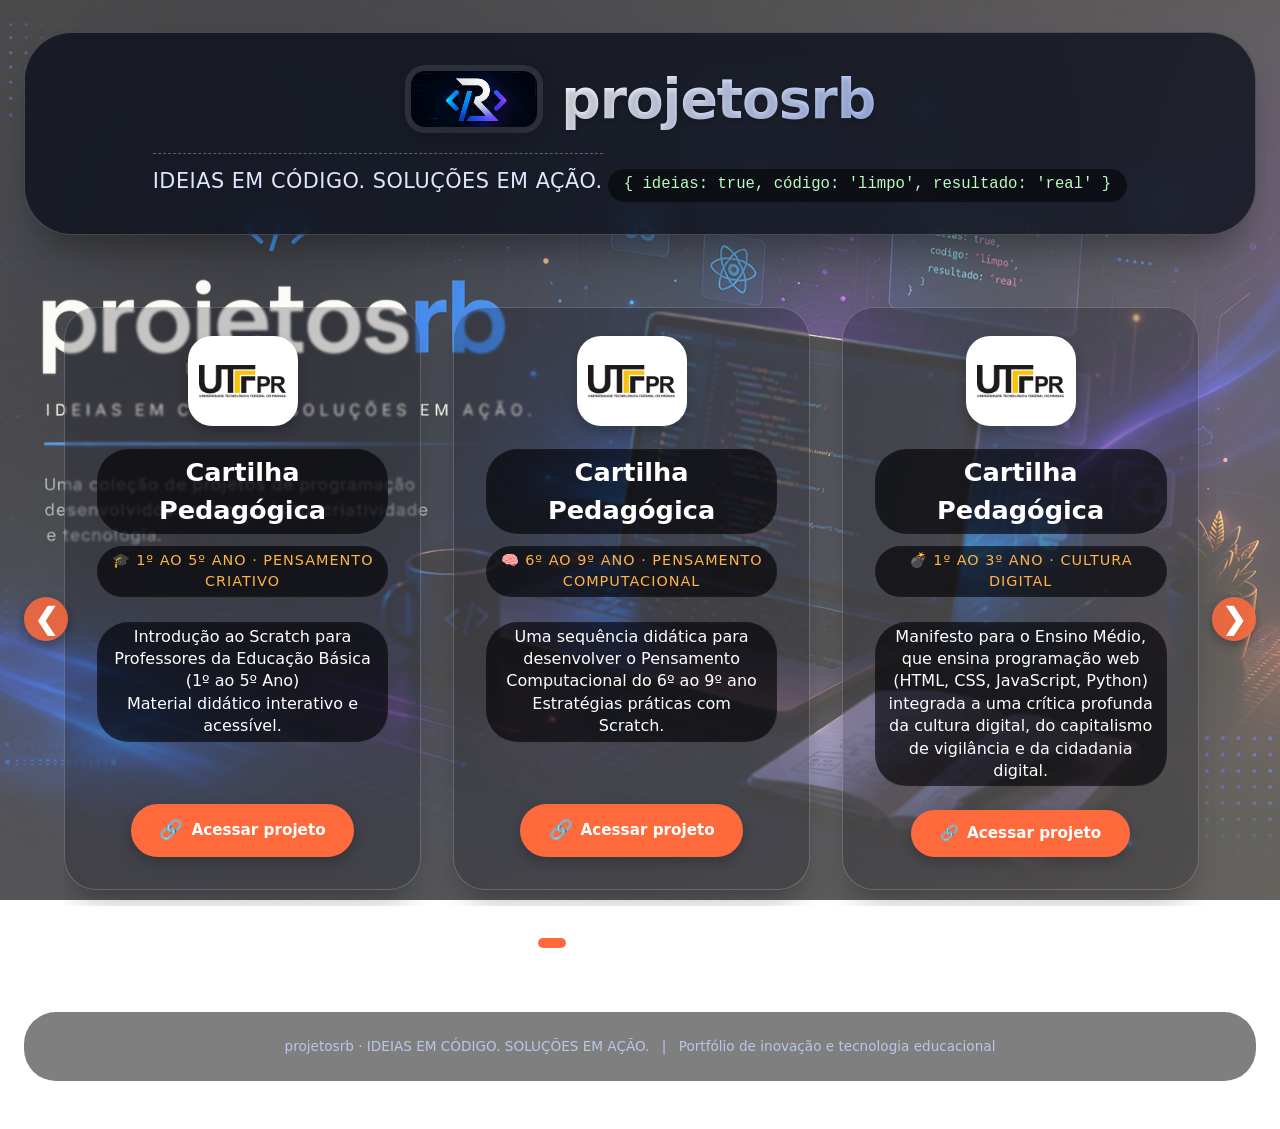
<file: index.html>
<!DOCTYPE html>
<!--                    ===================================================================
                     projetosrb · Portfólio de Soluções
     ===================================================================
     Objetivo: Apresentar projetos de tecnologia e inovação educacional,
               com foco em pensamento computacional, reconstrução de
               portais e soluções futuras.
               
               🆕 VERSÃO CARROSSEL: Os projetos agora são exibidos em um 
               slideshow interativo com navegação por botões e indicadores.
               
               ✨ NOVO CARD: Adicionado card "Sobre Mim" com link para a 
               página institucional do criador.
               
     Autor : Rodrigo Barbosa
     Data  : 2026 (Atualizado para versão carrossel com card Sobre)
     ===================================================================
-->
<html lang="pt-BR"> <!-- Define o idioma principal da página como português do Brasil -->

<head>
    <!-- Configuração de codificação de caracteres para suportar acentos e caracteres especiais -->
    <meta charset="UTF-8">
    <!-- Ajuste da viewport para responsividade em dispositivos móveis, garantindo que o conteúdo se ajuste à tela -->
    <meta name="viewport" content="width=device-width, initial-scale=1.0, viewport-fit=cover">
    <!-- Título exibido na aba do navegador -->
    <title>projetosrb · Portfólio de Soluções (Carrossel)</title>
    <!-- Favicon -->
    <link rel="icon" type="image/ico" href="assets/images/favi_projetosrb_2.ico">
    <!-- Link para o arquivo CSS externo que contém os estilos visuais da página -->
    <link rel="stylesheet" href="assets/css/style.css">
</head>

<body>
    <!-- Wrapper principal que envolve todo o conteúdo da página, utilizado para controle de layout -->
    <div class="wrapper">
        <!-- Seção hero: área de destaque com logo, título principal e chamada criativa -->
        <div class="hero">
            <!-- Container para logo e título principal -->
            <div class="logo-titulo">
                <!-- Imagem da logo do projeto; se falhar ao carregar, o atributo onerror oculta a imagem -->
                <img src="assets/images/logo_projetosrb_2.png" alt="logo projetosrb" class="logo-simbolo"
                    onerror="this.style.display='none'">
                <!-- Título principal da marca -->
                <h1>projetosrb</h1>
            </div>
            <!-- Slogan / tagline que resume a proposta da marca -->
            <div class="tagline">IDEIAS EM CÓDIGO. SOLUÇÕES EM AÇÃO.</div>
            <!-- Pequeno snippet de código ilustrando a mentalidade de desenvolvimento -->
            <div class="code-snippet">
                { ideias: true, código: 'limpo', resultado: 'real' }
            </div>
        </div>

        <!-- ============================================================ -->
        <!-- 🆕 CARROSSEL DE PROJETOS (SUBSTITUI O GRID ORIGINAL)        -->
        <!-- ============================================================ -->

        <!-- Container principal do carrossel -->
        <div class="carrossel-container">

            <!-- Container dos slides (itens do carrossel) -->
            <div class="carrossel-slides" id="carrosselSlides">

                <!-- Slide 1: Cartilha Pedagógica (1º ao 5º Ano) -->
                <div class="carrossel-item card-projeto">
                    <!-- Logo do projeto (UTFPR). Fallback com placeholder caso a imagem não seja encontrada -->
                    <img src="assets/images/UTFPR_logo.png" alt="Logo UTFPR" class="logo-projeto"
                        onerror="this.src='https://placehold.co/100x80?text=UTFPR'">
                    <!-- Título do projeto -->
                    <h3>Cartilha Pedagógica</h3>
                    <!-- Descrição curta indicando faixa etária e foco principal -->
                    <div class="desc-curta">🎓 1º ao 5º Ano · Pensamento Criativo</div>
                    <!-- Descrição detalhada do conteúdo e objetivo do material didático -->
                    <div class="descricao-principal">
                        Introdução ao Scratch para Professores da Educação Básica (1º ao 5º Ano)<br>
                        Material didático interativo e acessível.
                    </div>
                    <!-- Link para acessar o projeto, abrindo em nova aba com segurança (noopener noreferrer) -->
                    <a href="https://barbosa-rodrigo-1979.github.io/scratch-na-educacao-basica/" class="btn-projeto"
                        target="_blank" rel="noopener noreferrer">
                        <i>🔗</i> Acessar projeto
                    </a>
                </div>

                <!-- Slide 2: Cartilha Pedagógica (6º ao 9º Ano) -->
                <div class="carrossel-item card-projeto">
                    <!-- Mesma logo da UTFPR, com fallback similar -->
                    <img src="assets/images/UTFPR_logo.png" alt="Logo UTFPR" class="logo-projeto"
                        onerror="this.src='https://placehold.co/100x80?text=UTFPR'">
                    <h3>Cartilha Pedagógica</h3>
                    <!-- Destaque para pensamento computacional e faixa etária seguinte -->
                    <div class="desc-curta">🧠 6º ao 9º Ano · Pensamento Computacional</div>
                    <div class="descricao-principal">
                        Uma sequência didática para desenvolver o Pensamento Computacional do 6º ao 9º ano<br>
                        Estratégias práticas com Scratch.
                    </div>
                    <a href="https://barbosa-rodrigo-1979.github.io/scratch-na-educacao-basica-2/" class="btn-projeto"
                        target="_blank" rel="noopener noreferrer">
                        <i>🔗</i> Acessar projeto
                    </a>
                </div>

              <div class="carrossel-item">
                    <div class="card-projeto">
                        <img src="assets/images/UTFPR_logo.png" alt="Logo UTFPR" class="logo-projeto"
                            onerror="this.src='https://barbosa-rodrigo-1979.github.io/revolucao_digital/'">
                        <h3>Cartilha Pedagógica</h3>
                        <div class="desc-curta">💣 1º ao 3º Ano · Cultura Digital</div>
                        <div class="descricao-principal">
                            Manifesto para o Ensino Médio, que ensina programação web (HTML, CSS, JavaScript, Python)
                            integrada
                            a uma crítica profunda da cultura digital, do capitalismo de vigilância e da cidadania
                            digital.
                        </div>
                        <a href="https://barbosa-rodrigo-1979.github.io/revolucao_digital/" class="btn-projeto"
                            target="_blank" rel="noopener noreferrer">
                            <span>🔗</span> Acessar projeto
                        </a>
                    </div>
                </div>

                <!-- Slide 3: Cartilha Robótica (1º ao 5º Ano) -->
                <div class="carrossel-item card-projeto">
                    <!-- Logo da Cartilha Robótica; classe adicional para fundo preto caso necessário no CSS -->
                    <img src="assets/images/UTFPR_logo.png" alt="Logo UTFPR" class="logo-projeto"
                        onerror="this.src='https://placehold.co/100x80?text=UTFPR'">
                    <h3>Cartilha Pedagógica</h3>
                    <div class="desc-curta">🌐 1º ao 5º Ano · O despertar da Robótica</div>
                    <div class="descricao-principal">
                        Introdução a robótica para Professores da Educação Básica (1º ao 5º Ano)<br>
                        Material didático interativo e acessível.
                    </div>
                    <a href="https://barbosa-rodrigo-1979.github.io/projeto_cartilha_robotica/index.html"
                        class="btn-projeto" target="_blank" rel="noopener noreferrer">
                        <i>🔗</i> Acessar projeto
                    </a>
                </div>

                            <div class="carrossel-item">
                    <div class="card-projeto">
                        <img src="assets/images/UTFPR_logo.png" alt="Logo UTFPR" class="logo-projeto"
                            onerror="this.src='https://barbosa-rodrigo-1979.github.io/revolucao_digital/'">
                        <h3>Cartilha Pedagógica</h3>
                        <div class="desc-curta">💣 Projeto - Sogra 180º</div>
                        <div class="descricao-principal">
                           O Projeto Sogra 180º é um kit didático embarcado que junta Arduino Uno, HC-SR04, servo SG90 e outras surpresas; basicamente uma sogra eletrônica que enxerga longe e reclama em 180 graus.
                        </div>
                        <a href="https://barbosa-rodrigo-1979.github.io/sogra_180-/" class="btn-projeto"  
                            target="_blank" rel="noopener noreferrer">
                            <span>🔗</span> Acessar projeto
                        </a>
                    </div>
                </div>

                              <div class="carrossel-item">
                    <div class="card-projeto">
                        <img src="assets/images/UTFPR_logo.png" alt="Logo UTFPR" class="logo-projeto"
                            onerror="this.src='https://barbosa-rodrigo-1979.github.io/revolucao_digital/'">
                        <h3>Controle Arduino</h3>
                        <div class="desc-curta">💣 Aplicativo para Controle de Projetos com Arduino</div>
                        <div class="descricao-principal">
                           O ControleArduino é um aplicativo para dispositivos Android desenvolvido para facilitar a interação e o controle de projetos eletrônicos que utilizam a plataforma Arduino. 
                        </div>
                        <a href="https://barbosa-rodrigo-1979.github.io/ControleArduino/" class="btn-projeto"
                            target="_blank" rel="noopener noreferrer">
                            <span>🔗</span> Acessar projeto
                        </a>
                    </div>
                </div>


                <!-- Slide 4: Netmax Fibra - reconstrução completa do portal -->
                <div class="carrossel-item card-projeto">
                    <!-- Logo da Netmax Fibra; classe adicional para fundo preto caso necessário no CSS -->
                    <img src="assets/images/logo_netmax.jpeg" alt="Logo Netmax Fibra"
                        class="logo-projeto logo-fundo-preto"
                        onerror="this.src='https://placehold.co/100x80?text=NETMAX'">
                    <h3>Netmax Fibra</h3>
                    <div class="desc-curta">🌐 Reconstrução completa</div>
                    <div class="descricao-principal">
                        Reconstrução completa do portal institucional da Netmax Fibra<br>
                        Experiência moderna, performance e design responsivo.
                    </div>
                    <a href="https://barbosarodrigonetmax.github.io/netmax-fibra/index.html" class="btn-projeto"
                        target="_blank" rel="noopener noreferrer">
                        <i>🔗</i> Acessar projeto
                    </a>
                </div>

                <!-- ✨ Slide 5: Sobre Mim - Página institucional do criador (NOVO CARD) -->
                <div class="carrossel-item card-projeto">
                    <!-- Avatar do Rodrigo Barbosa como imagem do card; fallback para placeholder -->
                    <img src="assets/images/logo_projetosrb_6.png" alt="Rodrigo Barbosa"
                        class="logo-projeto logo-fundo-preto" # class="logo-projeto avatar-card"
                        onerror="this.src='https://placehold.co/110x90?text=RB'">
                    <!-- Título do card -->
                    <h3>Sobre Mim</h3>
                    <!-- Descrição curta indicando o tipo de conteúdo -->
                    <div class="desc-curta">👤 Institucional · Criador</div>
                    <!-- Descrição detalhada do que o usuário encontrará na página -->
                    <div class="descricao-principal">
                        Conheça a trajetória, formação acadêmica e filosofia de trabalho<br>
                        de Rodrigo Barbosa, idealizador do projetosrb.
                    </div>
                    <!-- Link para a página Sobre Mim (arquivo local, mesmo diretório) -->
                    <a href="pages/sobre_mim.html" class="btn-projeto">
                        <i>👤</i> Conhecer criador
                    </a>
                </div>

                <!-- Slide 6: Novos Horizontes - projeto futuro em desenvolvimento -->
                <div class="carrossel-item card-projeto">
                    <!-- Logo da própria projetosrb, também com fundo preto opcional -->
                    <img src="assets/images/logo_projetosrb_6.png" alt="Logo projetosrb"
                        class="logo-projeto logo-fundo-preto"
                        onerror="this.src='https://placehold.co/100x80?text=projetosrb'">
                    <h3>Novos Horizontes</h3>
                    <div class="desc-curta">🚀 Em breve · inovação</div>
                    <div class="descricao-principal">
                        Reservado para projetos futuros<br>
                        Novas soluções, tecnologias emergentes e ideias em evolução.
                    </div>
                    <!-- Botão que substitui o link, indicando que o projeto ainda está em desenvolvimento -->
                    <button class="btn-projeto" id="btnProjetoFuturo">
                        <i>✨</i> Em desenvolvimento
                    </button>
                </div>


            </div>

            <!-- 🆕 Botão de navegação ANTERIOR (seta esquerda) -->
            <button class="carrossel-btn carrossel-btn-prev" id="btnPrev" aria-label="Projeto anterior">
                ❮
            </button>

            <!-- 🆕 Botão de navegação PRÓXIMO (seta direita) -->
            <button class="carrossel-btn carrossel-btn-next" id="btnNext" aria-label="Próximo projeto">
                ❯
            </button>

            <!-- 🆕 Indicadores (dots) que mostram qual slide está ativo e permitem navegação direta -->
            <div class="carrossel-indicadores" id="carrosselIndicadores"></div>
        </div>

        <!-- Rodapé com informações institucionais e descrição do portfólio -->
        <div class="footer">
            <span>projetosrb · IDEIAS EM CÓDIGO. SOLUÇÕES EM AÇÃO. </span>
            <!-- Separador visual entre os textos do rodapé -->
            <span style="display: inline-block; margin: 0 8px">|</span>
            <span>Portfólio de inovação e tecnologia educacional</span>
        </div>
    </div>

    <!-- Inclusão do arquivo JavaScript externo que gerencia interações (carrossel + botão de projeto futuro) -->
    <script src="assets/js/script.js"></script>
</body>

</html>
</file>
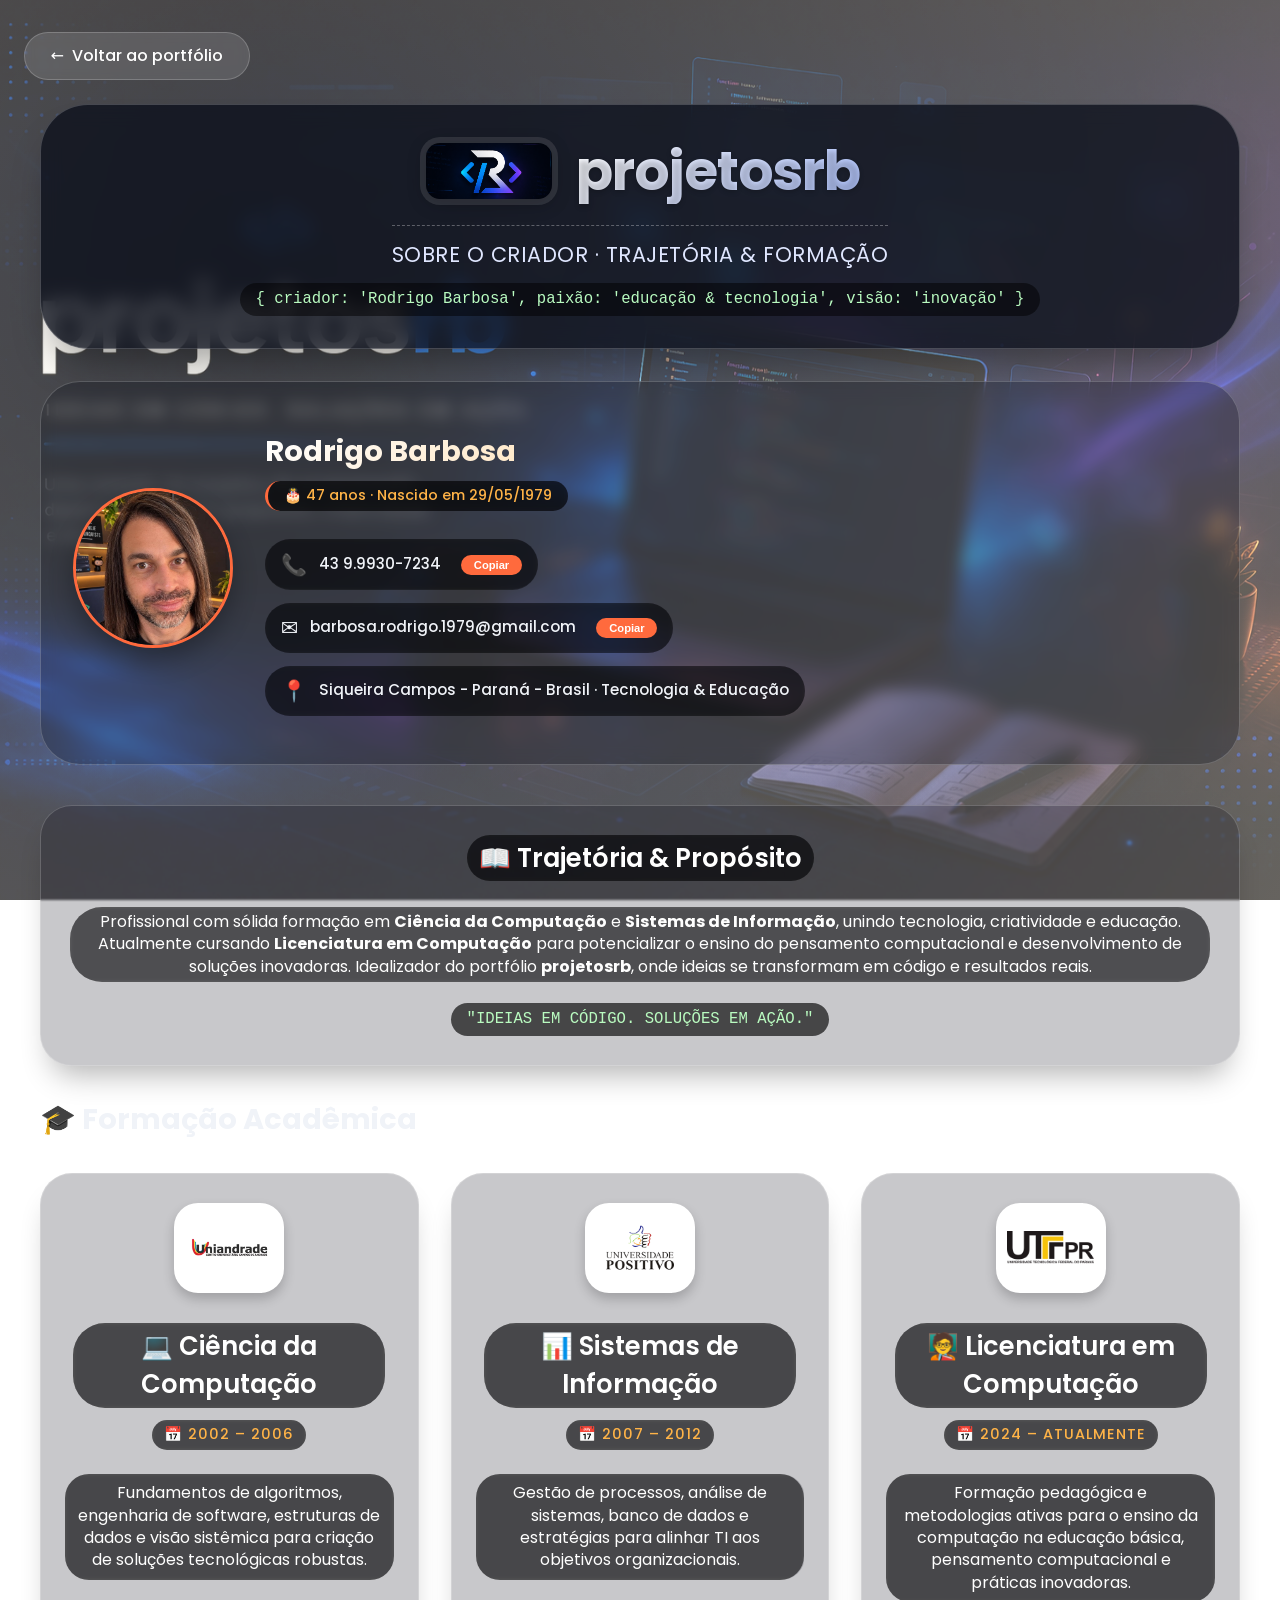
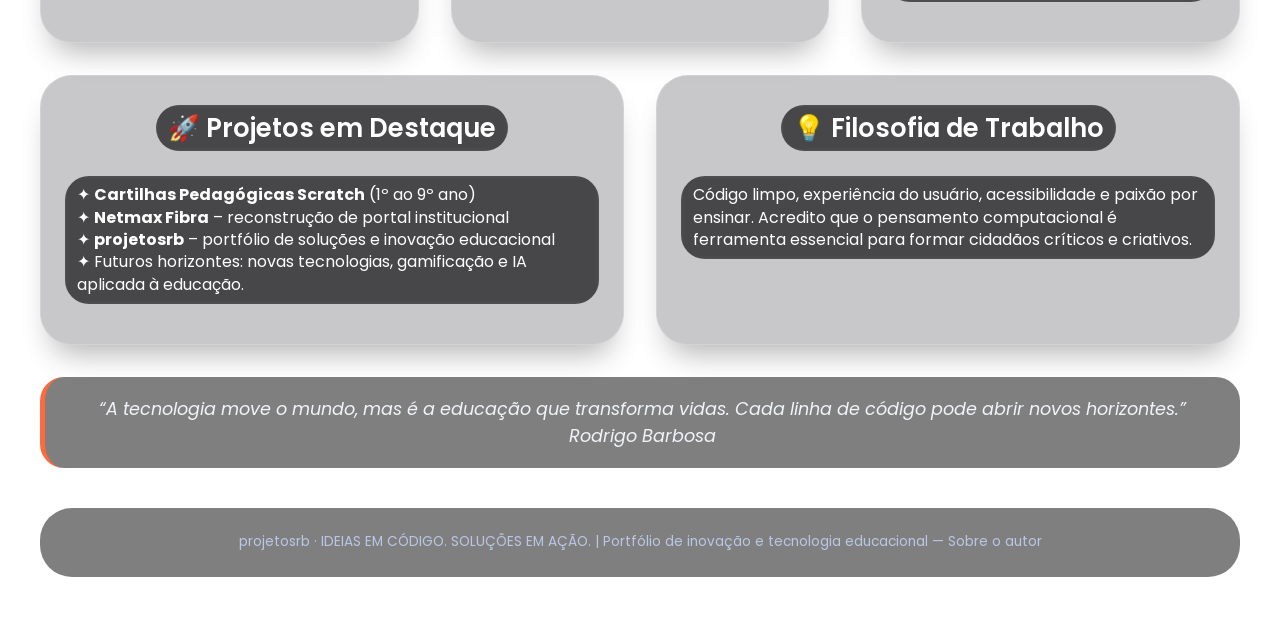
<file: pages/sobre_mim.html>
<!DOCTYPE html>
<!--
     ===================================================================
        projetosrb · Sobre Rodrigo Barbosa
     ===================================================================
        Objetivo: Página institucional com biografia, formação acadêmica,
                  contatos e trajetória profissional, mantendo a identidade
                  visual do portfólio principal.
        Autor : Rodrigo Barbosa
        Data  : 2026
     ===================================================================
-->
<html lang="pt-BR">
<head>
    <!-- Define a codificação de caracteres como UTF-8 para suporte total a acentos e caracteres especiais -->
    <meta charset="UTF-8">
    <!-- Configura a viewport para responsividade em dispositivos móveis, garantindo que o conteúdo se ajuste à tela -->
    <meta name="viewport" content="width=device-width, initial-scale=1.0, viewport-fit=cover">
    <!-- Título da aba do navegador, importante para SEO e identificação da página -->
    <title>projetosrb · Sobre Rodrigo Barbosa</title>
    <!-- Importa as fontes Poppins e Inter do Google Fonts para manter a identidade visual consistente com o portfólio principal -->
    <link href="https://fonts.googleapis.com/css2?family=Inter:opsz,wght@14..32,300..700&family=Poppins:wght@300;400;500;600;700;800&display=swap" rel="stylesheet">
    <!-- Importa o arquivo CSS principal que contém todos os estilos globais do portfólio -->
    <link rel="stylesheet" href="../assets/css/style.css">
</head>
<body>
    <!-- Wrapper principal que envolve todo o conteúdo da página, utilizado para controle de layout -->
    <div class="wrapper">
        <!-- Botão de retorno que permite ao usuário voltar facilmente para a página inicial do portfólio -->
        <a href="../index.html" class="btn-voltar">
            <!-- Símbolo de seta para indicar ação de voltar -->
            <span>←</span> Voltar ao portfólio
        </a>

        <!-- Container principal que agrupa todo o conteúdo específico da página "sobre" -->
        <div class="sobre-container">
            <!-- Seção Hero: área de destaque com logo, título e uma tagline que resume o propósito -->
            <div class="hero">
                <!-- Div que agrupa a logo e o título principal -->
                <div class="logo-titulo">
                    <!-- Imagem da logo do projetosrb; se não carregar, o evento onerror a oculta -->
                    <img src="../assets/images/logo_projetosrb_2.png" alt="logo projetosrb" class="logo-simbolo"
                        onerror="this.style.display='none'">
                    <!-- Título principal da página -->
                    <h1>projetosrb</h1>
                </div>
                <!-- Tagline que descreve o conteúdo da seção -->
                <div class="tagline">SOBRE O CRIADOR · TRAJETÓRIA & FORMAÇÃO</div>
                <!-- Pequeno snippet de código estilizado que representa de forma criativa os dados do criador -->
                <div class="code-snippet">
                    { criador: 'Rodrigo Barbosa', paixão: 'educação & tecnologia', visão: 'inovação' }
                </div>
            </div>

            <!-- Card principal que exibe o perfil e as informações de contato -->
            <div class="profile-card">
                <!-- Linha de perfil que organiza avatar e dados lado a lado -->
                <div class="perfil-linha">
                    <!-- Envoltório da imagem de avatar -->
                    <div class="avatar-wrapper">
                        <!-- Imagem do avatar de Rodrigo Barbosa; caso não exista, usa um placeholder do placehold.co -->
                        <img src="../assets/images/foto_perfil.jpeg" alt="Rodrigo Barbosa" class="avatar-img"
                             onerror="this.src='https://placehold.co/200x200?text=Rodrigo+Barbosa';this.onerror=null;">
                    </div>
                    <!-- Div que contém as informações textuais e de contato -->
                    <div class="info-dados">
                        <!-- Nome completo -->
                        <h2>Rodrigo Barbosa</h2>
                        <!-- Badge que exibirá a idade calculada dinamicamente via JavaScript (nascimento: 29/05/1979) -->
                        <div class="badge-idade" id="idadeDinamica">● Carregando idade...</div>
                        
                        <!-- Item de contato: telefone -->
                        <div class="contato-item">
                            <!-- Ícone representando telefone -->
                            <span class="contato-icone">📞</span>
                            <!-- Span com o texto do telefone, possui ID para ser referenciado no botão copiar -->
                            <span class="contato-texto" id="telefoneTexto">43 9.9930-7234</span>
                            <!-- Botão que ao ser clicado copia o conteúdo do span correspondente -->
                            <button class="btn-copiar" data-copiar="telefoneTexto">Copiar</button>
                        </div>
                        <!-- Item de contato: e-mail -->
                        <div class="contato-item">
                            <span class="contato-icone">✉️</span>
                            <!-- Span com o texto do e-mail, possui ID para ser referenciado no botão copiar -->
                            <span class="contato-texto" id="emailTexto">barbosa.rodrigo.1979@gmail.com</span>
                            <button class="btn-copiar" data-copiar="emailTexto">Copiar</button>
                        </div>
                        <!-- Item de contato: localização -->
                        <div class="contato-item">
                            <span class="contato-icone">📍</span>
                            <span class="contato-texto">Siqueira Campos - Paraná - Brasil · Tecnologia & Educação</span>
                        </div>
                    </div>
                </div>
            </div>

            <!-- Card que apresenta a trajetória e o propósito profissional -->
            <div class="card-projeto">
                <!-- Título com ícone para maior expressividade -->
                <h3>📖 Trajetória & Propósito</h3>
                <!-- Div que contém a descrição principal da biografia -->
                <div class="descricao-principal">
                    Profissional com sólida formação em <strong>Ciência da Computação</strong> e <strong>Sistemas de Informação</strong>, 
                    unindo tecnologia, criatividade e educação. Atualmente cursando <strong>Licenciatura em Computação</strong> para 
                    potencializar o ensino do pensamento computacional e desenvolvimento de soluções inovadoras. 
                    Idealizador do portfólio <strong>projetosrb</strong>, onde ideias se transformam em código e resultados reais.
                </div>
                <!-- Snippet de código com uma frase de efeito, reforçando a identidade visual -->
                <div class="code-snippet">
                    "IDEIAS EM CÓDIGO. SOLUÇÕES EM AÇÃO."
                </div>
            </div>

            <!-- Título da seção de formação acadêmica -->
            <h2>🎓 Formação Acadêmica</h2>
            
            <!-- Grid que organiza os cards de cada formação em layout responsivo -->
            <div class="formacao-grid">
                <!-- Card: Ciência da Computação com logo da instituição -->
                <div class="card-formacao">
                    <!-- Envoltório para a logo da instituição de ensino -->
                    <div class="curso-logo-wrapper">
                        <!-- Logo da Uniandrade; se falhar, exibe placeholder -->
                        <img src="../assets/images/logo_uniandrade.webp" alt="Logo Uniandrade" class="logo-instituicao"
                             onerror="this.src='https://placehold.co/110x90?text=Uniandrade'">
                    </div>
                    <!-- Título do curso com ícone temático -->
                    <div class="curso-titulo">💻 Ciência da Computação</div>
                    <!-- Período de realização do curso -->
                    <div class="curso-periodo">📅 2002 – 2006</div>
                    <!-- Descrição resumida dos conhecimentos adquiridos -->
                    <div class="curso-desc">
                        Fundamentos de algoritmos, engenharia de software, estruturas de dados e visão sistêmica para criação de soluções tecnológicas robustas.
                    </div>
                </div>
                
                <!-- Card: Sistemas de Informação com logo da instituição -->
                <div class="card-formacao">
                    <div class="curso-logo-wrapper">
                        <!-- Logo da Universidade Positivo (UP); fallback em caso de erro -->
                        <img src="../assets/images/UP_logo.png" alt="Logo Universidade Positivo" class="logo-instituicao"
                             onerror="this.src='https://placehold.co/110x90?text=UP'">
                    </div>
                    <div class="curso-titulo">📊 Sistemas de Informação</div>
                    <div class="curso-periodo">📅 2007 – 2012</div>
                    <div class="curso-desc">
                        Gestão de processos, análise de sistemas, banco de dados e estratégias para alinhar TI aos objetivos organizacionais.
                    </div>
                </div>
                
                <!-- Card: Licenciatura em Computação (cursando) com logo da instituição -->
                <div class="card-formacao">
                    <div class="curso-logo-wrapper">
                        <!-- Logo da UTFPR; fallback em caso de falha no carregamento -->
                        <img src="../assets/images/UTFPR_logo.png" alt="Logo UTFPR" class="logo-instituicao"
                             onerror="this.src='https://placehold.co/110x90?text=UTFPR'">
                    </div>
                    <div class="curso-titulo">🧑‍🏫 Licenciatura em Computação</div>
                    <div class="curso-periodo">📅 2024 – Atualmente</div>
                    <div class="curso-desc">
                        Formação pedagógica e metodologias ativas para o ensino da computação na educação básica, pensamento computacional e práticas inovadoras.
                    </div>
                </div>
            </div>

            <!-- Container para diferenciais: projetos em destaque e filosofia de trabalho -->
            <div class="diferenciais-container">
                <!-- Card que lista projetos em destaque -->
                <div class="card-formacao">
                    <div class="curso-titulo">🚀 Projetos em Destaque</div>
                    <div class="curso-desc">
                        ✦ <strong>Cartilhas Pedagógicas Scratch</strong> (1º ao 9º ano)<br>
                        ✦ <strong>Netmax Fibra</strong> – reconstrução de portal institucional<br>
                        ✦ <strong>projetosrb</strong> – portfólio de soluções e inovação educacional<br>
                        ✦ Futuros horizontes: novas tecnologias, gamificação e IA aplicada à educação.
                    </div>
                </div>
                <!-- Card que descreve a filosofia de trabalho -->
                <div class="card-formacao">
                    <div class="curso-titulo">💡 Filosofia de Trabalho</div>
                    <div class="curso-desc">
                        Código limpo, experiência do usuário, acessibilidade e paixão por ensinar. 
                        Acredito que o pensamento computacional é ferramenta essencial para formar cidadãos críticos e criativos.
                    </div>
                </div>
            </div>

            <!-- Citação motivacional e visão pessoal, destacada visualmente -->
            <div class="citacao">
                “A tecnologia move o mundo, mas é a educação que transforma vidas. Cada linha de código pode abrir novos horizontes.”
                <br>Rodrigo Barbosa
            </div>

            <!-- Rodapé da página, alinhado com o design original do portfólio -->
            <div class="footer">
                <span>projetosrb · IDEIAS EM CÓDIGO. SOLUÇÕES EM AÇÃO. </span>
                <!-- Separador visual entre os textos do rodapé -->
                <span class="footer-separator">|</span>
                <span>Portfólio de inovação e tecnologia educacional — Sobre o autor</span>
            </div>
        </div>
    </div>

    <!-- Inclusão do script externo que gerencia idade dinâmica, funcionalidade de copiar e fallback do avatar -->
    <script src="../assets/js/script.js"></script>
</body>
</html>
</file>
<file: assets/css/style.css>
/*
===================================================================
            Folha de Estilos - Portfólio de Projetos RB
===================================================================
Objetivo: Estilizar a página de exibição de projetos com fundo
           temático, cards responsivos, efeitos de vidro (glassmorphism),
           animações suaves e adaptação para dispositivos móveis.
           
           INCLUI ESTILOS DA PÁGINA "SOBRE MIM" (sobre_mim.html)
           INCLUI ESTILOS DO CARROSSEL (index.html)
           
           ✨ ATUALIZAÇÃO: Adicionados estilos específicos para o
           card "Sobre Mim" no carrossel e melhorias no layout.
           
Autor : Rodrigo Barbosa
Data  : 2026 (Atualizado com estilos do carrossel)
===================================================================
*/

/* Seletor universal: aplica reset de margens, preenchimentos e modelo de caixa */
* {
    margin: 0;
    padding: 0;
    box-sizing: border-box;
}

/* Estilo do corpo da página */
body {
    background-image: url('../images/fundo_projetosrb.png');
    background-size: cover;
    background-position: center center;
    background-attachment: fixed;
    background-repeat: no-repeat;
    font-family: 'Poppins', 'Segoe UI', system-ui, -apple-system, 'Inter', sans-serif;
    color: #f0f3f8;
    line-height: 1.5;
    scroll-behavior: smooth;
}

/* Pseudo-elemento para criar um gradiente radial sobreposto ao fundo */
body::before {
    content: "";
    position: fixed;
    top: 0;
    left: 0;
    width: 100%;
    height: 100%;
    background: radial-gradient(circle at 20% 30%, rgba(255, 250, 235, 0.25), rgba(255, 245, 220, 0.4));
    pointer-events: none;
    z-index: 0;
}

/* Contêiner principal que envolve todo o conteúdo da página */
.wrapper {
    position: relative;
    z-index: 2;
    max-width: 1400px;
    margin: 0 auto;
    padding: 2rem 1.5rem 3rem;
}

/* Seção hero (cabeçalho principal com efeito glassmorphism) */
.hero {
    background: rgba(8, 12, 25, 0.75);
    backdrop-filter: blur(10px);
    border-radius: 3rem;
    padding: 2rem;
    margin-bottom: 3.5rem;
    text-align: center;
    border: 1px solid rgba(255, 255, 255, 0.2);
    box-shadow: 0 25px 40px -15px rgba(0, 0, 0, 0.4);
}

/* Estilo específico para o hero na página Sobre */
.sobre-container .hero {
    margin-bottom: 2rem;
}

/* Container flexível para o logo e o título principal */
.logo-titulo {
    display: flex;
    align-items: center;
    justify-content: center;
    gap: calc(1rem * 1.15);
    flex-wrap: wrap;
    margin-bottom: 0.75rem;
}

/* Estilo da imagem do logo/símbolo */
.logo-simbolo {
    width: calc(120px * 1.15);
    height: auto;
    filter: drop-shadow(0 4px 8px rgba(0, 0, 0, 0.3));
    background: rgba(255, 255, 255, 0.1);
    border-radius: 20px;
    padding: 6px;
}

/* Título principal h1 dentro da seção hero */
.hero h1 {
    font-size: calc(3rem * 1.15);
    font-weight: 700;
    letter-spacing: -0.02em;
    background: linear-gradient(135deg, #FFFFFF, #B0C4FF);
    background-clip: text;
    -webkit-background-clip: text;
    color: transparent;
    text-shadow: 0 2px 5px rgba(0, 0, 0, 0.2);
    line-height: 1.2;
}

/* Subtítulo / tagline */
.tagline {
    font-size: 1.3rem;
    font-weight: 400;
    color: #e0e7ff;
    border-top: 1px dashed rgba(255, 255, 255, 0.3);
    display: inline-block;
    padding-top: 0.8rem;
    margin-top: 0.5rem;
    letter-spacing: 0.5px;
}

/* Bloco de código estilizado (exemplo de snippet) */
.code-snippet {
    font-family: 'Fira Code', 'Courier New', monospace;
    font-size: calc(0.85rem * 1.15);
    background: rgba(0, 0, 0, 0.5);
    display: inline-block;
    padding: 0.3rem 1rem;
    border-radius: 40px;
    margin-top: 1rem;
    color: #b9fbc0;
}

/* Estilo específico para o code-snippet dentro do card-projeto na página Sobre */
.card-projeto .code-snippet {
    margin-top: 1rem;
    background: rgba(0, 0, 0, 0.65);
}

/* Estilo específico para o hero da página Sobre */
.sobre-container .hero {
    margin-bottom: 2rem;
}

.sobre-container .code-snippet {
    margin-top: 0.8rem;
}

/* ============================================================ */
/* ESTILOS DO CARROSSEL (index.html)                          */
/* ============================================================ */

/* Container principal do carrossel */
.carrossel-container {
    position: relative;
    margin: 2rem 0;
    padding: 0 2.5rem;
}

/* Container dos slides - layout horizontal com scroll suave */
.carrossel-slides {
    display: flex;
    overflow-x: auto;
    scroll-snap-type: x mandatory;
    gap: 2rem;
    padding: 1rem 0.5rem;
    scroll-behavior: smooth;
    -webkit-overflow-scrolling: touch;
    /* Esconde a barra de scroll em navegadores WebKit (Chrome, Safari) */
    scrollbar-width: thin;
    scrollbar-color: #ff6a3d rgba(255, 255, 255, 0.2);
}

/* Estilização da barra de scroll (WebKit) */
.carrossel-slides::-webkit-scrollbar {
    height: 8px;
}

.carrossel-slides::-webkit-scrollbar-track {
    background: rgba(255, 255, 255, 0.2);
    border-radius: 10px;
}

.carrossel-slides::-webkit-scrollbar-thumb {
    background: #ff6a3d;
    border-radius: 10px;
}

/* Cada item do carrossel */
.carrossel-item {
    flex: 0 0 calc(33.333% - 1.35rem);
    min-width: 280px;
    scroll-snap-align: start;
    transition: transform 0.3s ease, opacity 0.3s ease;
}

/* Efeito de escala no item central (opcional, melhora a experiência) */
.carrossel-item:hover {
    transform: scale(1.02);
}

/* Botões de navegação do carrossel (setas) */
.carrossel-btn {
    position: absolute;
    top: 50%;
    transform: translateY(-50%);
    background: rgba(255, 106, 61, 0.85);
    backdrop-filter: blur(4px);
    border: none;
    width: 44px;
    height: 44px;
    border-radius: 50%;
    cursor: pointer;
    font-size: 1.8rem;
    font-weight: bold;
    color: white;
    display: flex;
    align-items: center;
    justify-content: center;
    transition: all 0.2s ease;
    z-index: 10;
    box-shadow: 0 4px 12px rgba(0, 0, 0, 0.3);
}

/* Botão anterior (esquerda) */
.carrossel-btn-prev {
    left: 0;
}

/* Botão próximo (direita) */
.carrossel-btn-next {
    right: 0;
}

/* Efeito hover nos botões de navegação */
.carrossel-btn:hover {
    background: #ff4d1a;
    transform: translateY(-50%) scale(1.1);
    box-shadow: 0 6px 16px rgba(0, 0, 0, 0.4);
}

/* Efeito active (clique) */
.carrossel-btn:active {
    transform: translateY(-50%) scale(0.95);
}

/* Indicadores (dots) do carrossel */
.carrossel-indicadores {
    display: flex;
    justify-content: center;
    gap: 0.75rem;
    margin-top: 2rem;
    flex-wrap: wrap;
}

/* Estilo base de cada indicador */
.indicador {
    width: 10px;
    height: 10px;
    border-radius: 50%;
    background: rgba(255, 255, 255, 0.4);
    cursor: pointer;
    transition: all 0.2s ease;
    display: inline-block;
}

/* Indicador ativo (slide atual) */
.indicador.ativo {
    background: #ff6a3d;
    width: 28px;
    border-radius: 12px;
}

/* Efeito hover nos indicadores */
.indicador:hover {
    background: rgba(255, 106, 61, 0.7);
    transform: scale(1.2);
}

/* ============================================================ */
/* ESTILOS ESPECÍFICOS PARA O CARD "SOBRE MIM" NO CARROSSEL   */
/* ============================================================ */

/* Estilo específico para o avatar no card do carrossel */
.avatar-card {
    border-radius: 50% !important;
    width: 90px !important;
    height: 90px !important;
    object-fit: cover !important;
    padding: 0 !important;
    border: 3px solid #ff6a3d;
    margin-bottom: 1rem;
    transition: transform 0.3s ease, border-color 0.3s ease;
}

/* Efeito hover no avatar do card Sobre Mim */
.avatar-card:hover {
    transform: scale(1.05);
    border-color: #ffb347;
}

/* Ajuste responsivo para o avatar em telas pequenas */
@media (max-width: 680px) {
    .avatar-card {
        width: 70px !important;
        height: 70px !important;
    }
}

/* ============================================================ */
/* FIM DOS ESTILOS DO CARROSSEL                                */
/* ============================================================ */

/* Grid responsivo para os cards dos projetos (fallback para páginas sem carrossel) */
.projetos-grid {
    display: grid;
    grid-template-columns: repeat(auto-fit, minmax(300px, 1fr));
    gap: 2rem;
    margin: 2rem 0;
}

/* Estilo de cada card de projeto */
.card-projeto {
    background: rgba(5, 8, 18, 0.22);
    border-radius: 2rem;
    padding: 1.8rem 1.5rem 2rem;
    transition: transform 0.25s ease, box-shadow 0.3s ease, background 0.2s;
    border: 1px solid rgba(255, 255, 255, 0.2);
    box-shadow: 0 20px 30px -12px rgba(0, 0, 0, 0.3);
    display: flex;
    flex-direction: column;
    align-items: center;
    text-align: center;
    backdrop-filter: blur(1px);
}

/* Estilo específico para card-projeto na página Sobre */
.sobre-container .card-projeto {
    margin-bottom: 2rem;
    padding: 1.8rem;
}

.sobre-container .card-projeto h3 {
    margin-bottom: 0.8rem;
}

.sobre-container .card-projeto .descricao-principal {
    max-width: 100%;
    background: rgba(0, 0, 0, 0.5);
    margin-bottom: 0.5rem;
}

/* Efeito hover no card: levanta e destaca */
.card-projeto:hover {
    transform: translateY(-8px);
    background: rgba(5, 8, 18, 0.3);
    border-color: rgba(255, 140, 80, 0.6);
    box-shadow: 0 28px 35px -14px black;
}

/* Estilo das imagens dos logos dentro dos cards */
.logo-projeto {
    width: 110px;
    height: 90px;
    object-fit: contain;
    background: #ffffff;
    border-radius: 24px;
    padding: 0.7rem;
    margin-bottom: 1.4rem;
    box-shadow: 0 6px 12px rgba(0, 0, 0, 0.2);
    overflow: visible;
    display: flex;
    align-items: center;
    justify-content: center;
}

/* Classe adicional para logos que precisam de fundo preto (ex.: logos claros) */
.logo-projeto.logo-fundo-preto {
    background: #000000;
}

/* Aumento específico para o logo netmax.jpeg: escala 1.15x */
.logo-projeto[src*="logo_netmax.jpeg"] {
    transform: scale(1.15);
    transform-origin: center center;
}

/* Aumento específico para o logo_projetosrb.png: escala 1.32x */
.logo-projeto[src*="logo_projetosrb.png"] {
    transform: scale(1.32);
    transform-origin: center center;
}

/* Estilo comum para título, descrição curta e descrição principal dentro do card */
.card-projeto h3,
.card-projeto .desc-curta,
.card-projeto .descricao-principal {
    background: rgba(0, 0, 0, 0.55);
    padding: 0.25rem 0.75rem;
    border-radius: 32px;
    display: inline-block;
    width: auto;
    max-width: 95%;
    backdrop-filter: blur(2px);
}

/* Título do projeto */
.card-projeto h3 {
    font-size: 1.6rem;
    font-weight: 600;
    margin-bottom: 0.75rem;
    color: white;
}

/* Descrição curta (categoria, tipo) */
.card-projeto .desc-curta {
    font-size: 0.9rem;
    font-weight: 500;
    text-transform: uppercase;
    letter-spacing: 1px;
    color: #ffb347;
    margin-bottom: 0.75rem;
}

/* Descrição principal do projeto */
.card-projeto .descricao-principal {
    font-size: 1rem;
    line-height: 1.4;
    margin: 0.8rem 0 1.5rem;
    color: #fefefe;
}

/* Botão de ação do projeto */
.btn-projeto {
    display: inline-flex;
    align-items: center;
    gap: 8px;
    background: #ff6a3d;
    color: white;
    font-weight: 600;
    padding: 0.75rem 1.8rem;
    border-radius: 50px;
    text-decoration: none;
    font-size: 0.95rem;
    transition: all 0.2s;
    border: none;
    cursor: pointer;
    box-shadow: 0 5px 12px rgba(0, 0, 0, 0.2);
    margin-top: auto;
}

.btn-projeto i {
    font-style: normal;
    font-size: 1.2rem;
}

.btn-projeto:hover {
    background: #ff4d1a;
    transform: scale(1.02);
    box-shadow: 0 8px 18px rgba(0, 0, 0, 0.3);
}

/* Rodapé da página */
.footer {
    margin-top: 4rem;
    text-align: center;
    font-size: 0.85rem;
    padding: 1.5rem;
    background: rgba(0, 0, 0, 0.5);
    backdrop-filter: blur(4px);
    border-radius: 2rem;
    color: #b9c7e6;
}

/* Rodapé específico para a página Sobre */
.sobre-container .footer {
    margin-top: 2.5rem;
}

/* ============================================================ */
/* ESTILOS ESPECÍFICOS PARA A PÁGINA "SOBRE MIM" (sobre_mim.html) */
/* ============================================================ */

.sobre-container {
    max-width: 1200px;
    margin: 0 auto;
}

/* Card principal de perfil */
.profile-card {
    background: rgba(5, 8, 18, 0.28);
    backdrop-filter: blur(8px);
    border-radius: 2.5rem;
    padding: 2rem 2rem 2.2rem;
    margin-bottom: 2.5rem;
    border: 1px solid rgba(255, 255, 255, 0.2);
    transition: transform 0.2s ease, box-shadow 0.2s;
}

.profile-card:hover {
    transform: translateY(-4px);
    border-color: rgba(255, 140, 80, 0.5);
    box-shadow: 0 25px 35px -12px rgba(0, 0, 0, 0.4);
}

.perfil-linha {
    display: flex;
    flex-wrap: wrap;
    gap: 2rem;
    align-items: center;
    justify-content: center;
}

.avatar-wrapper {
    flex-shrink: 0;
    text-align: center;
}

.avatar-img {
    width: 160px;
    height: 160px;
    object-fit: cover;
    border-radius: 50%;
    border: 3px solid #ff6a3d;
    background: #1e1e2f;
    box-shadow: 0 12px 25px rgba(0, 0, 0, 0.3);
    transition: transform 0.2s;
}

.avatar-img:hover {
    transform: scale(1.02);
}

.info-dados {
    flex: 1;
    min-width: 240px;
}

.info-dados h2 {
    font-size: 2.2rem;
    font-weight: 700;
    background: linear-gradient(135deg, #FFFFFF, #FFB347);
    background-clip: text;
    -webkit-background-clip: text;
    color: transparent;
    margin-bottom: 0.5rem;
}

.badge-idade {
    display: inline-block;
    background: rgba(0, 0, 0, 0.6);
    backdrop-filter: blur(4px);
    padding: 0.25rem 1rem;
    border-radius: 60px;
    font-size: 0.9rem;
    font-weight: 500;
    color: #ffb347;
    margin-bottom: 1rem;
    border-left: 3px solid #ff6a3d;
}

.contato-item {
    display: flex;
    align-items: center;
    gap: 12px;
    margin: 0.8rem 0;
    background: rgba(0, 0, 0, 0.45);
    padding: 0.6rem 1rem;
    border-radius: 60px;
    width: fit-content;
    max-width: 100%;
    backdrop-filter: blur(2px);
    transition: 0.2s;
}

.contato-item:hover {
    background: rgba(0, 0, 0, 0.7);
    transform: translateX(5px);
}

.contato-icone {
    font-size: 1.3rem;
}

.contato-texto {
    font-size: 0.95rem;
    font-weight: 500;
    word-break: break-all;
    color: #f0f3f8;
}

.btn-copiar {
    background: #ff6a3d;
    border: none;
    padding: 0.25rem 0.8rem;
    border-radius: 40px;
    font-size: 0.7rem;
    font-weight: 600;
    cursor: pointer;
    transition: 0.2s;
    color: white;
    margin-left: 8px;
}

.btn-copiar:hover {
    background: #ff4d1a;
    transform: scale(1.02);
}

/* Título de seção Formação Acadêmica */
.sobre-container h2 {
    font-size: 1.8rem;
    margin: 1rem 0 0.5rem;
    display: flex;
    align-items: center;
    gap: 10px;
}

/* Grid de formação / escolaridade - MESMO ESTILO DO projetos-grid */
.formacao-grid {
    display: grid;
    grid-template-columns: repeat(auto-fit, minmax(300px, 1fr));
    gap: 2rem;
    margin: 2rem 0;
}

/* Card de formação - MESMO ESTILO DO card-projeto */
.card-formacao {
    background: rgba(5, 8, 18, 0.22);
    border-radius: 2rem;
    padding: 1.8rem 1.5rem 2rem;
    transition: transform 0.25s ease, box-shadow 0.3s ease, background 0.2s;
    border: 1px solid rgba(255, 255, 255, 0.2);
    box-shadow: 0 20px 30px -12px rgba(0, 0, 0, 0.3);
    display: flex;
    flex-direction: column;
    align-items: center;
    text-align: center;
    backdrop-filter: blur(1px);
}

/* Efeito hover no card de formação - MESMO ESTILO */
.card-formacao:hover {
    transform: translateY(-8px);
    background: rgba(5, 8, 18, 0.3);
    border-color: rgba(255, 140, 80, 0.6);
    box-shadow: 0 28px 35px -14px black;
}

/* ESTILO PADRONIZADO PARA AS LOGOS DAS INSTITUIÇÕES NOS CARDS DE FORMAÇÃO - MESMO TAMANHO E ESTILO DO logo-projeto */
.logo-instituicao {
    width: 110px;
    height: 90px;
    object-fit: contain;
    background: #ffffff;
    border-radius: 24px;
    padding: 0.7rem;
    margin-bottom: 1.4rem;
    box-shadow: 0 6px 12px rgba(0, 0, 0, 0.2);
    overflow: visible;
    display: flex;
    align-items: center;
    justify-content: center;
    transition: transform 0.2s ease, box-shadow 0.2s ease;
}

.logo-instituicao:hover {
    transform: scale(1.02);
    box-shadow: 0 8px 16px rgba(0, 0, 0, 0.3);
}

/* Título do curso - alinhado com h3 dos projetos */
.card-formacao .curso-titulo {
    font-size: 1.6rem;
    font-weight: 600;
    margin-bottom: 0.75rem;
    color: white;
    background: rgba(0, 0, 0, 0.55);
    padding: 0.25rem 0.75rem;
    border-radius: 32px;
    display: inline-block;
    width: auto;
    max-width: 95%;
    backdrop-filter: blur(2px);
}

/* Período do curso - similar ao desc-curta */
.card-formacao .curso-periodo {
    font-size: 0.9rem;
    font-weight: 500;
    text-transform: uppercase;
    letter-spacing: 1px;
    color: #ffb347;
    margin-bottom: 0.75rem;
    background: rgba(0, 0, 0, 0.55);
    padding: 0.25rem 0.75rem;
    border-radius: 32px;
    display: inline-block;
    width: auto;
    max-width: 95%;
    backdrop-filter: blur(2px);
}

/* Descrição do curso - similar ao descricao-principal */
.card-formacao .curso-desc {
    font-size: 1rem;
    line-height: 1.4;
    margin: 0.8rem 0 0.5rem;
    color: #fefefe;
    background: rgba(0, 0, 0, 0.55);
    padding: 0.5rem 0.75rem;
    border-radius: 24px;
    backdrop-filter: blur(2px);
}

/* Wrapper do logo - centralizado */
.curso-logo-wrapper {
    display: flex;
    justify-content: center;
    align-items: center;
    width: 100%;
    margin-bottom: 0.5rem;
}

.citacao {
    background: rgba(0, 0, 0, 0.5);
    border-left: 5px solid #ff6a3d;
    padding: 1.2rem 1.8rem;
    border-radius: 1.5rem;
    margin: 2rem 0 1rem;
    font-style: italic;
    font-size: 1.1rem;
    text-align: center;
}

.btn-voltar {
    display: inline-flex;
    align-items: center;
    gap: 8px;
    background: rgba(255, 255, 255, 0.12);
    backdrop-filter: blur(5px);
    padding: 0.7rem 1.6rem;
    border-radius: 50px;
    color: white;
    text-decoration: none;
    font-weight: 500;
    transition: 0.2s;
    border: 1px solid rgba(255,255,255,0.2);
    margin-bottom: 1.5rem;
}

.btn-voltar:hover {
    background: #ff6a3d;
    border-color: #ff6a3d;
    transform: translateX(-5px);
}

/* Container flexível para diferenciais */
.diferenciais-container {
    display: flex;
    flex-wrap: wrap;
    gap: 2rem;
    margin: 1.8rem 0;
}

.diferenciais-container .card-formacao {
    flex: 1;
}

.diferenciais-container .curso-desc {
    text-align: left;
}

/* Estilos responsivos para a página Sobre */
@media (max-width: 680px) {
    .info-dados h2 {
        font-size: 1.7rem;
    }
    .avatar-img {
        width: 120px;
        height: 120px;
    }
    .contato-item {
        width: 100%;
    }
    .profile-card {
        padding: 1.5rem;
    }
    
    /* Ajuste para os cards de formação em telas pequenas */
    .card-formacao .curso-titulo {
        font-size: 1.4rem;
    }
    
    .logo-instituicao {
        width: 85px;
        height: 75px;
        padding: 0.5rem;
    }

    .sobre-container h2 {
        font-size: 1.5rem;
    }
}

/* ============================================================ */
/* FIM DOS ESTILOS DA PÁGINA SOBRE */
/* ============================================================ */

/* Estilos responsivos para telas com largura máxima de 680px */
@media (max-width: 680px) {
    .wrapper {
        padding: 1rem 1rem 2rem;
    }

    .hero {
        padding: 1.5rem;
    }

    .hero h1 {
        font-size: calc(2.2rem * 1.15);
    }

    .tagline {
        font-size: 1rem;
    }

    .card-projeto h3 {
        font-size: 1.4rem;
    }

    .logo-projeto {
        width: 85px;
        height: 75px;
        padding: 0.5rem;
    }

    .logo-projeto[src*="logo_netmax.jpeg"] {
        transform: scale(1.15);
    }

    .logo-projeto[src*="logo_projetosrb_6.png"] {
        transform: scale(1.32);
    }

    .btn-projeto {
        padding: 0.6rem 1.4rem;
    }

    .logo-simbolo {
        width: calc(90px * 1.15);
    }

    .code-snippet {
        font-size: calc(0.75rem * 1.15);
    }

    .logo-titulo {
        margin-bottom: 0.5rem;
        gap: calc(0.75rem * 1.15);
    }

    /* Ajustes responsivos do carrossel */
    .carrossel-container {
        padding: 0 1.5rem;
    }
    
    .carrossel-item {
        flex: 0 0 calc(100% - 1rem);
    }
    
    .carrossel-btn {
        width: 36px;
        height: 36px;
        font-size: 1.4rem;
    }
}

/* Animação de fade-up (entrada suave subindo) */
@keyframes fadeUp {
    0% {
        opacity: 0;
        transform: translateY(20px);
    }
    100% {
        opacity: 1;
        transform: translateY(0);
    }
}

/* Aplica a animação a todos os cards, começando invisíveis */
.card-projeto {
    animation: fadeUp 0.5s ease forwards;
    opacity: 0;
}

/* Aplica a mesma animação aos cards de formação */
.card-formacao {
    animation: fadeUp 0.5s ease forwards;
    opacity: 0;
}

/* Delays progressivos para cada card (efeito cascata) */
.card-projeto:nth-child(1),
.card-formacao:nth-child(1) {
    animation-delay: 0.05s;
}

.card-projeto:nth-child(2),
.card-formacao:nth-child(2) {
    animation-delay: 0.1s;
}

.card-projeto:nth-child(3),
.card-formacao:nth-child(3) {
    animation-delay: 0.15s;
}

.card-projeto:nth-child(4),
.card-formacao:nth-child(4) {
    animation-delay: 0.2s;
}

.card-projeto:nth-child(5),
.card-formacao:nth-child(5) {
    animation-delay: 0.25s;
}
</file>
